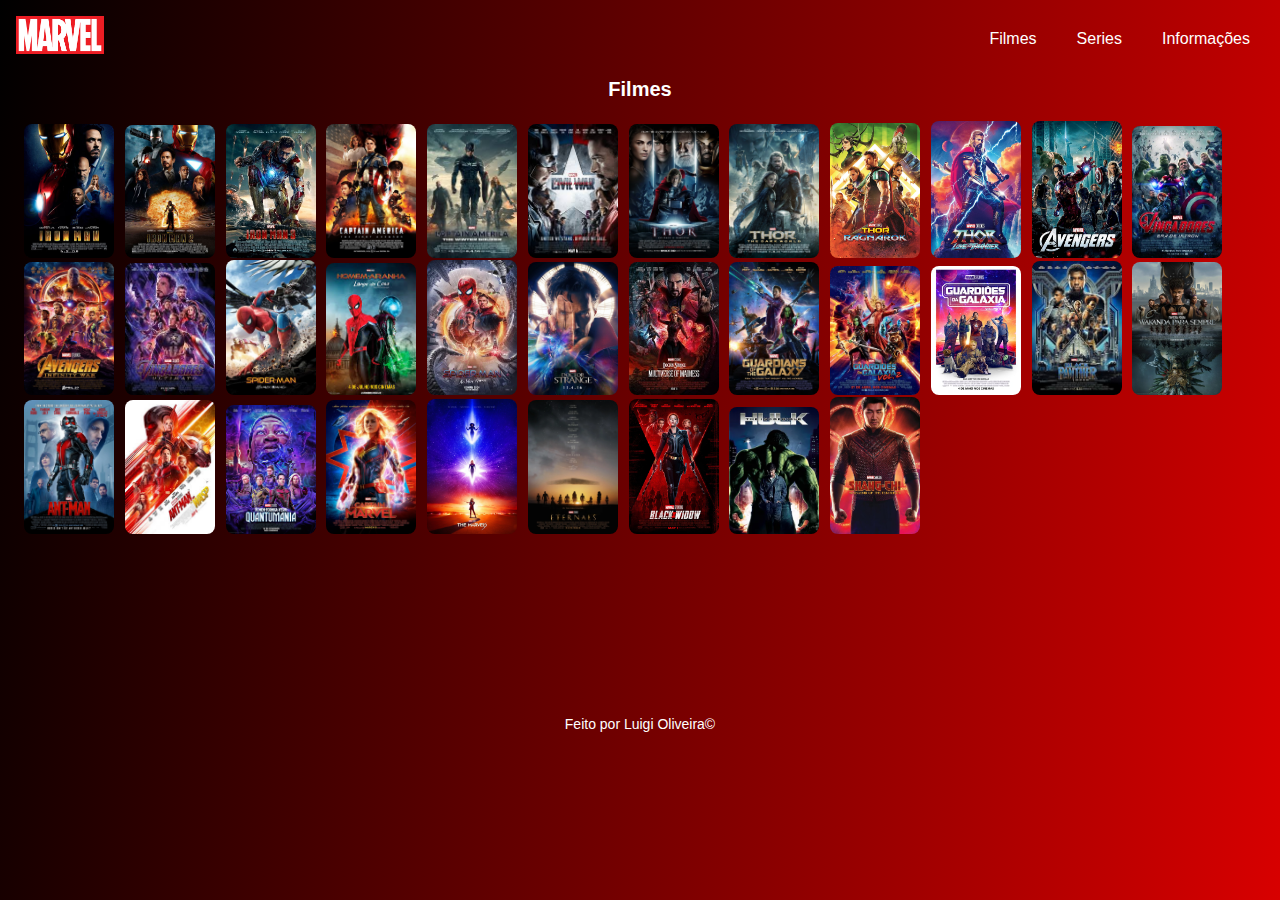
<file: index.html>
<!DOCTYPE html>
<html lang="pt-BR">
<head>
  <meta charset="UTF-8">
  <meta name="viewport" content="width=device-width, initial-scale=1.0">
  <title>Marvel information</title>
  <link rel="stylesheet" href="./style.css">
</head>
<body>
  <header>
    <img class="logo" src="./assets/logo-marvel.png" alt="logo marvel studios">
    <div class="navigation">
      <button class="buttonOpen">
        <div class="line"></div>
        <div class="line"></div>
        <div class="line"></div>
      </button>
      <img class="close" src="./assets/close.png" alt="Botão de fechar">
      <ul>
        <li><a href="./index.html">Filmes</a></li>
        <li><a href="./series.html">Series</a></li>
        <li><a href="./information.html">Informações</a></li>
      </ul>
    </div>
  </header>
  <main>
    <h1>Filmes</h1>
    <div class="movies">
      <img src="./assets/movies/Iron-man.jpg" alt="Poster Homem de ferro 1">
      <img src="./assets/movies/Iron-man-2.jpg" alt="Poster Homem de ferro 2">
      <img src="./assets/movies/Iron-man-3.jpg" alt="Poster Homem de ferro 3">
      <img src="./assets/movies/captain-america.jpg" alt="Poster Capitão America">
      <img src="./assets/movies/captain-america-2.jpeg" alt="Poster Capitão America Soldado Invernal">
      <img src="./assets/movies/captain-america-3.jpeg" alt="Poster Capitão America Guerra Civil">
      <img src="./assets/movies/thor.webp" alt="Poster Thor">
      <img src="./assets/movies/thor-2.jpg" alt="Poster Thor e o mundo sombrio">
      <img src="./assets/movies/thor-3.jpg" alt="Poster Thor Ragnarok">
      <img src="./assets/movies/thor-4.jpg" alt="Poster Thor amor e trovão">
      <img src="./assets/movies/avengers.jpg" alt="Poster Vingadores">
      <img src="./assets/movies/avengers-2.webp" alt="Poster Vingadores Era de Ultron">
      <img src="./assets/movies/avengers-3.jpg" alt="Poster Vingadores Guerra Infinita">
      <img src="./assets/movies/avengers-4.jpeg" alt="Poster Vingadores Ultimato">
      <img src="./assets/movies/spider-man.jpg" alt="Poster Homem Aranha de volta ao lar">
      <img src="./assets/movies/spider-man-2.jpeg" alt="Poster Homem Aranha longe de casa">
      <img src="./assets/movies/spider-man-3.webp" alt="Poster Homem Aranha sem volta para casa">
      <img src="./assets/movies/doutor-estranho.jpg" alt="Poster Doutor Estranho">
      <img src="./assets/movies/doutor-estranho-2.jpeg" alt="Poster Doutor Estranho no Multiverso da Loucura">
      <img src="./assets/movies/guardian-of-galaxys.webp" alt="Poster Guardiões da Galáxia">
      <img src="./assets/movies/guardian-of-galaxys-2.jpg" alt="Poster Guardiões da Galáxia Volume 2">
      <img src="./assets/movies/guardian-of-galaxys-3.jpg" alt="Poster Guardiões da Galáxia Volume 3">
      <img src="./assets/movies/pantera-negra.jpeg" alt="Poster Pantera Negra">
      <img src="./assets/movies/pantera-negra-2.webp" alt="Poster Pantera Negra wakanda forever">
      <img src="./assets/movies/ant-man.webp" alt="Poster Homem Formiga">
      <img src="./assets/movies/ant-man-2.jpeg" alt="Poster Homem Formiga e a Vespa">
      <img src="./assets/movies/ant-man-3.jpeg" alt="Poster Homem Formiga Quantumania">
      <img src="./assets/movies/captain-marvel.jpg" alt="Poster Capitã Marvel">
      <img src="./assets/movies/captain-marvel-2.webp" alt="Poster As Marvels">
      <img src="./assets/movies/eternos.webp" alt="Poster Eternos">
      <img src="./assets/movies/viuva-negra.jpg" alt="Poster Viúva Negra">
      <img src="./assets/movies/hulk.webp" alt="Poster Hulk">
      <img src="./assets/movies/shang-chi.jpg" alt="Poster Shang-Chi e os Dez Aneis">
    </div>
  </main>
  <footer><p>Feito por Luigi Oliveira©</p></footer>
  <script src="script.js"></script>
</body>
</html>
</file>
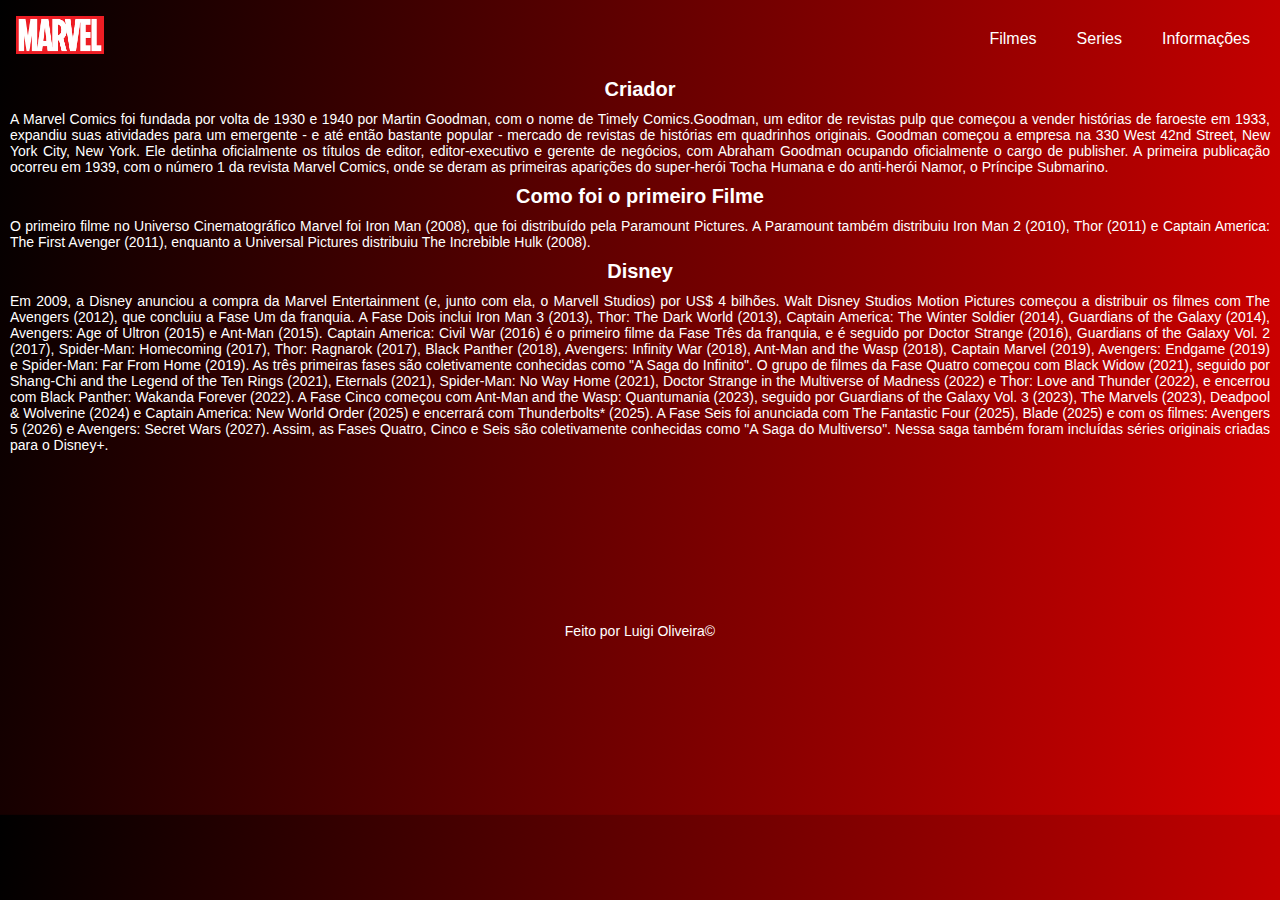
<file: information.html>
<!DOCTYPE html>
<html lang="pt-BR">
<head>
  <meta charset="UTF-8">
  <meta name="viewport" content="width=device-width, initial-scale=1.0">
  <title>Marvel information</title>
  <link rel="stylesheet" href="./style.css">
</head>
<body>
  <header>
    <img class="logo" src="./assets/logo-marvel.png" alt="logo marvel studios">
    <div class="navigation">
      <button class="buttonOpen">
        <div class="line"></div>
        <div class="line"></div>
        <div class="line"></div>
      </button>
      <img class="close" src="./assets/close.png" alt="Botão de fechar">
      <ul>
        <li><a href="./index.html">Filmes</a></li>
        <li><a href="./series.html">Series</a></li>
        <li><a href="./information.html">Informações</a></li>
      </ul>
    </div>
  </header>
  <main>
    <h1>Criador</h1>
    <p>A Marvel Comics foi fundada por volta de 1930 e 1940 por Martin Goodman, com o nome de Timely Comics.Goodman, um editor de revistas pulp que começou a vender histórias de faroeste em 1933, expandiu suas atividades para um emergente - e até então bastante popular - mercado de revistas de histórias em quadrinhos originais. Goodman começou a empresa na 330 West 42nd Street, New York City, New York. Ele detinha oficialmente os títulos de editor, editor-executivo e gerente de negócios, com Abraham Goodman ocupando oficialmente o cargo de publisher. A primeira publicação ocorreu em 1939, com o número 1 da revista Marvel Comics, onde se deram as primeiras aparições do super-herói Tocha Humana e do anti-herói Namor, o Príncipe Submarino.</p>
    <h1>Como foi o primeiro Filme</h1>
    <p>O primeiro filme no Universo Cinematográfico Marvel foi Iron Man (2008), que foi distribuído pela Paramount Pictures. A Paramount também distribuiu Iron Man 2 (2010), Thor (2011) e Captain America: The First Avenger (2011), enquanto a Universal Pictures distribuiu The Increbible Hulk (2008).</p>
    <h1>Disney</h1>
    <p>Em 2009, a Disney anunciou a compra da Marvel Entertainment (e, junto com ela, o Marvell Studios) por US$ 4 bilhões. Walt Disney Studios Motion Pictures começou a distribuir os filmes com The Avengers (2012), que concluiu a Fase Um da franquia. A Fase Dois inclui Iron Man 3 (2013), Thor: The Dark World (2013), Captain America: The Winter Soldier (2014), Guardians of the Galaxy (2014), Avengers: Age of Ultron (2015) e Ant-Man (2015).
    Captain America: Civil War (2016) é o primeiro filme da Fase Três da franquia, e é seguido por Doctor Strange (2016), Guardians of the Galaxy Vol. 2 (2017), Spider-Man: Homecoming (2017), Thor: Ragnarok (2017), Black Panther (2018), Avengers: Infinity War (2018), Ant-Man and the Wasp (2018), Captain Marvel (2019), Avengers: Endgame (2019) e Spider-Man: Far From Home (2019). As três primeiras fases são coletivamente conhecidas como "A Saga do Infinito".
    O grupo de filmes da Fase Quatro começou com Black Widow (2021), seguido por Shang-Chi and the Legend of the Ten Rings (2021), Eternals (2021), Spider-Man: No Way Home (2021), Doctor Strange in the Multiverse of Madness (2022) e Thor: Love and Thunder (2022), e encerrou com Black Panther: Wakanda Forever (2022).
    A Fase Cinco começou com Ant-Man and the Wasp: Quantumania (2023), seguido por Guardians of the Galaxy Vol. 3 (2023), The Marvels (2023), Deadpool & Wolverine (2024) e Captain America: New World Order (2025) e encerrará com Thunderbolts* (2025).
    A Fase Seis foi anunciada com The Fantastic Four (2025), Blade (2025) e com os filmes: Avengers 5 (2026) e Avengers: Secret Wars (2027). Assim, as Fases Quatro, Cinco e Seis são coletivamente conhecidas como "A Saga do Multiverso". Nessa saga também foram incluídas séries originais criadas para o Disney+.</p>
  </main>
  <footer><p>Feito por Luigi Oliveira©</p></footer>
  <script src="script.js"></script>
</body>
</html>
</file>
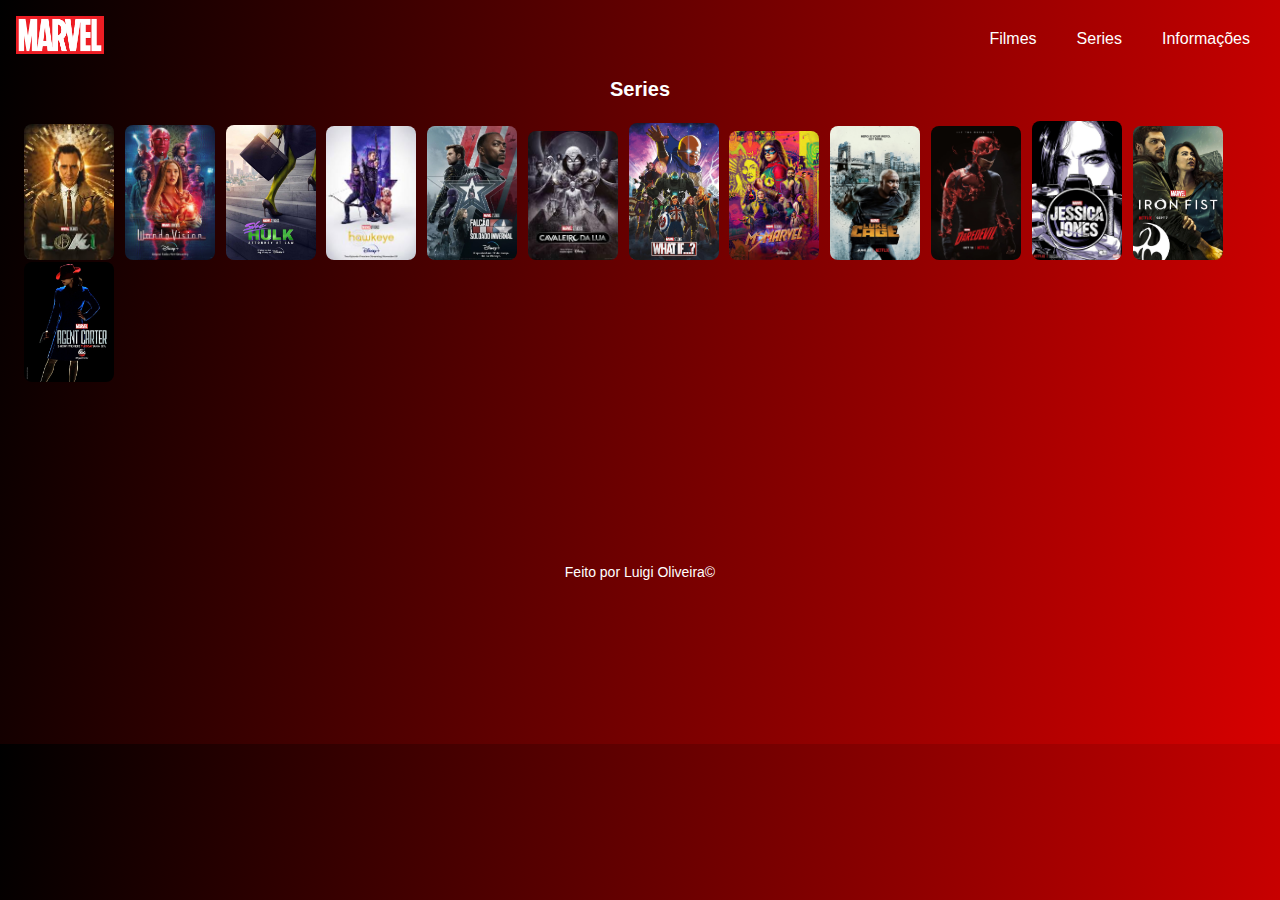
<file: series.html>
<!DOCTYPE html>
<html lang="pt-BR">
<head>
  <meta charset="UTF-8">
  <meta name="viewport" content="width=device-width, initial-scale=1.0">
  <title>Marvel information</title>
  <link rel="stylesheet" href="./style.css">
</head>
<body>
  <header>
    <img class="logo" src="./assets/logo-marvel.png" alt="logo marvel studios">
    <div class="navigation">
      <button class="buttonOpen">
        <div class="line"></div>
        <div class="line"></div>
        <div class="line"></div>
      </button>
      <img class="close" src="./assets/close.png" alt="Botão de fechar">
      <ul>
        <li><a href="./index.html">Filmes</a></li>
        <li><a href="./series.html">Series</a></li>
        <li><a href="./information.html">Informações</a></li>
      </ul>
    </div>
  </header>
  <main>
    <h1>Series</h1>
    <div class="series">
      <img src="./assets/series/loki.jpeg" alt="Poster Loki">
      <img src="./assets/series/wanda-vision.jpg" alt="Poster WandaVision">
      <img src="./assets/series/shw-hulk.jpg" alt="Poster She-Hulk">
      <img src="./assets/series/hawkeye.jpeg" alt="Poster Hawkeye">
      <img src="./assets/series/falcon.webp" alt="Poster Falcão e Soldado Invernal">
      <img src="./assets/series/moon-knight.jpeg" alt="Poster Cavaleiro da Lua">
      <img src="./assets/series/what-if.jpg" alt="Poster What if">
      <img src="./assets/series/ms-marvel.jpeg" alt="Poster MS. Marvel">
      <img src="./assets/series/luke-cage.jpg" alt="Poster Luke Cage">
      <img src="./assets/series/demolidor.webp" alt="Poster Demolidor">
      <img src="./assets/series/jessica-jones.webp" alt="Poster Jessica Jones">
      <img src="./assets/series/iron-fist.webp" alt="Poster Punho de Ferro">
      <img src="./assets/series/agent-carter.jpg" alt="Poster Agente Carter">
    </div>
  </main>
  <footer><p>Feito por Luigi Oliveira©</p></footer>
  <script src="script.js"></script>
</body>
</html>
</file>
<file: style.css>
* {
  margin: 0;
  padding: 0;
  box-sizing: border-box;
}
:root {
  font-size: 62.5%;
}
body {
  background-color: #282828;
  font-family: "Poppins", sans-serif;
  margin: 0 auto;
  max-width: 36rem;
  background: linear-gradient(100deg, #000, #ff0000);
  background-size: 120% 120%;
}
header {
  display: flex;
  justify-content: space-between;
  padding: 1rem;
}
header .logo {
  max-width: 10rem;
  max-height: 5rem;
  padding: 0.6rem;
}
header .navigation {
  display: flex;
  flex-direction: column;
}
header .navigation button {
  max-width: 10rem;
  border: none;
  background: none;
}
header .navigation.open button {
  display: none;
  height: 0.1rem;
  width: 0.1rem;
}

header button .line {
  height: 0.5rem;
  width: 3rem;
  margin-top: 0.5rem;
  background-color: #000;
  border-radius: 0.6rem;
}
header .navigation img  {
  display: none;
}
header .navigation.open img {
  display: flex;
  max-width: 3rem;
  margin-left: 7rem;
}
header .navigation ul {
  display: none;
  border-radius: 0.8rem;
}
header .navigation.open ul {
  display: flex;
  flex-direction: column;
  background-color: #000;
}
header .navigation.open li {
  font-size: 1.6rem;
  list-style: none;
  padding: 0.6rem;
}
header .navigation.open a {
  text-decoration: none;
  color: #fff;
}
main {
  max-width: 34rem;
  justify-content: center;
  margin: auto;
}
main h1 {
  color: #fff;
  text-align: center;
}
main .movies {
  padding: 2rem;
}
main .movies img {
  max-width: 9rem;
  border-radius: 0.8rem;
  margin-right: 0.4rem;
  margin-left: 0.4rem;
}
main .movies img:hover{
  cursor: pointer;
  transform: scale(1.1);
}
main .series {
  padding: 2rem;
}
main .series img {
  width: 9rem;
  border-radius: 0.8rem;
  margin-right: 0.4rem;
  margin-left: 0.4rem;
}
main .series img:hover{
  cursor: pointer;
  transform: scale(1.1);
}
main p {
  color: #fff;
  font-size: 1.4rem;
  padding: 1rem;
  text-align: justify;
}
footer p {
  color: #fff;
  font-size: 1.4rem;
  padding: 4rem;
  text-align: center;
}

@media (min-width: 700px) {
  body {
    max-width: 100%;
  }
  header .navigation button {
  display: none;
}
  header .navigation ul {
  display: flex;
}
 header .navigation li {
  font-size: 1.6rem;
  list-style: none;
  padding: 2rem;
}
header .navigation a {
  text-decoration: none;
  color: #fff;
}
main {
  max-width: 100%;
}
footer p {
  margin-top: 12rem;
}
}
</file>
